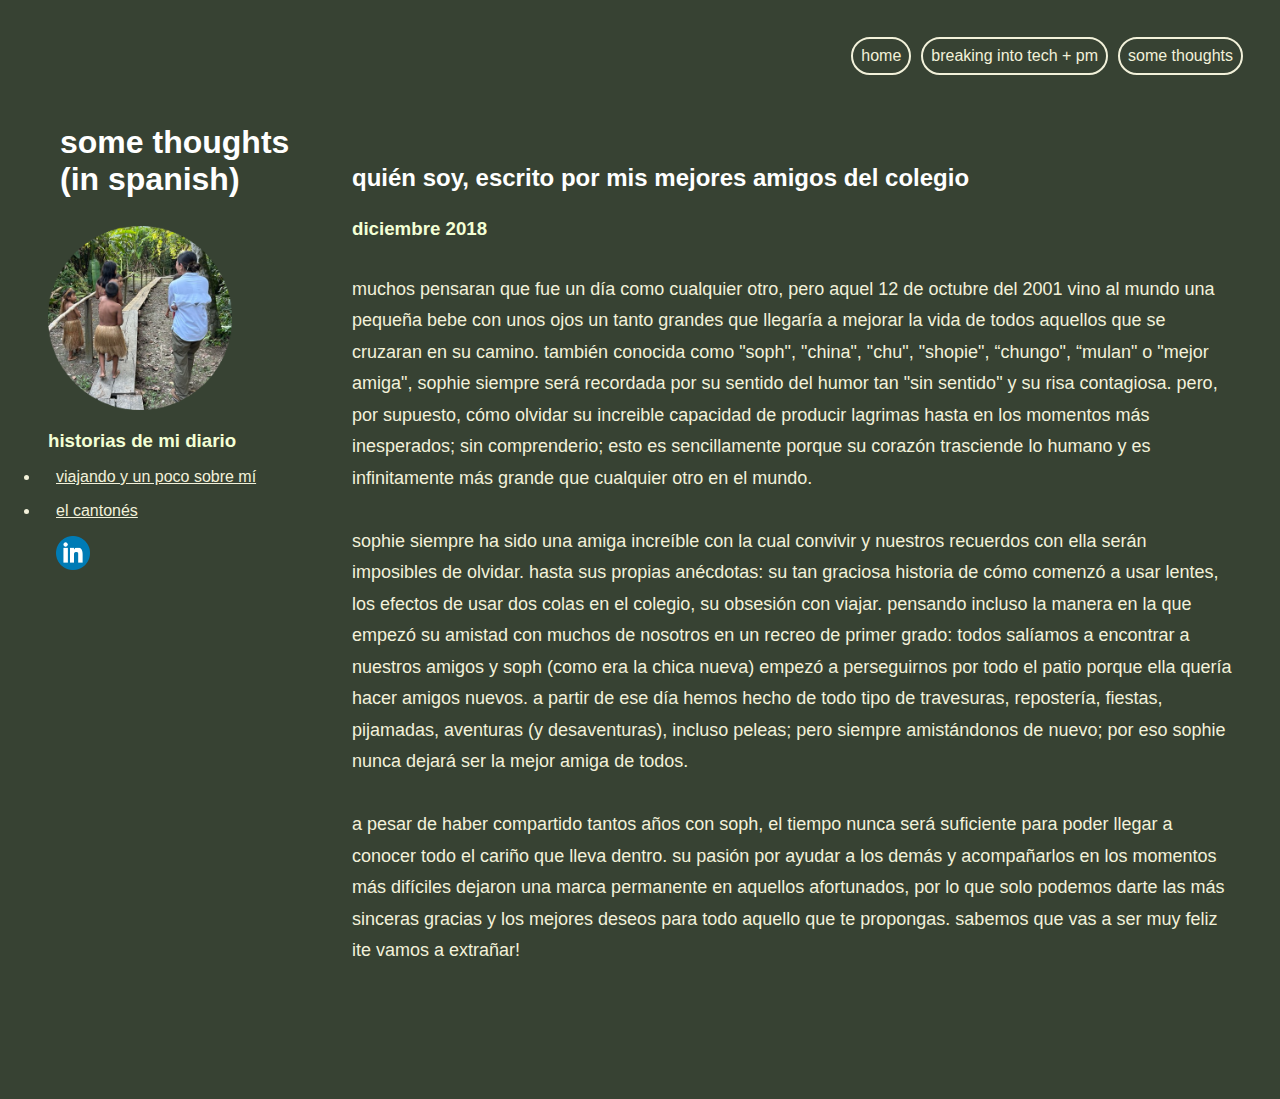
<file: amigos-del-colegio.html>
<!DOCTYPE html>
<!DOCTYPE html>
<html lang="en">
<head>
    <meta charset="UTF-8">
    <meta name="viewport" content="width=device-width, initial-scale=1.0">
    <title>quién soy, escrito por mis mejores amigos del colegio</title>
    <link href="css/index.css" type="text/css" rel="stylesheet">
</head>
<body>  
    <div class="topnav">
        <a href="thoughts.html">some thoughts</a>
        <a href="career.html">breaking into tech + pm</a>
        <a href="index.html">home</a>
    </div>
    <div class="row">
        <div class="left-column">
        <h1>some thoughts <br> (in spanish) </h1>
        <img id="pic" src="resources/images/iquitos.png">
        <h3>historias de mi diario</h3>
        <ul>
            <li><a href="./viajando.html">viajando y un poco sobre mí</a></li>
            <li><a href="./cantones.html">el cantonés</a></li>
        </ul>
        <a href="https://www.linkedin.com/in/sophiechus/"><img height="50px" src="resources/images/linkedin.jpg"></a>
        </div>
        
        <div class="right-column">
        <h2>quién soy, escrito por mis mejores amigos del colegio</h2>
        <h3>diciembre 2018</h3>
        <p>
            Muchos pensaran que fue un día como cualquier otro, pero aquel 12 de Octubre del 2001 vino al mundo una pequeña bebe con unos ojos un tanto grandes que llegaría a mejorar la vida de todos aquellos que se cruzaran en su camino. También conocida como "Soph", "China", "Chu", "Shopie", “Chungo", “Mulan" o "Mejor amiga", Sophie siempre será recordada por su sentido del humor tan "sin sentido" y su risa contagiosa. Pero, por supuesto, cómo olvidar su increible capacidad de producir lagrimas hasta en los momentos más inesperados; sin comprenderio; esto es sencillamente porque su corazón trasciende lo humano y es infinitamente más grande que cualquier otro en el mundo.
            <br>
            <br>
            Sophie siempre ha sido una amiga increíble con la cual convivir y nuestros recuerdos con ella serán imposibles de olvidar. Hasta sus propias anécdotas: su tan graciosa historia de cómo comenzó a usar lentes, los efectos de usar dos colas en el colegio, su obsesión con viajar. Pensando incluso la manera en la que empezó su amistad con muchos de nosotros en un recreo de primer grado: todos salíamos a encontrar a nuestros amigos y Soph (como era la chica nueva) empezó a perseguirnos por todo el patio porque ella quería hacer amigos nuevos. A partir de ese día hemos hecho de todo tipo de travesuras, repostería, fiestas, pijamadas, aventuras (y desaventuras), incluso peleas; pero siempre amistándonos de nuevo; por eso Sophie nunca dejará ser la mejor amiga de todos.
            <br>
            <br>
            A pesar de haber compartido tantos años con Soph, el tiempo nunca será suficiente para poder llegar a conocer todo el cariño que lleva dentro. Su pasión por ayudar a los demás y acompañarlos en los momentos más difíciles dejaron una marca permanente en aquellos afortunados, por lo que solo podemos darte las más sinceras gracias y los mejores deseos para todo aquello que te propongas. Sabemos que vas a ser muy feliz iTe vamos a extrañar!</p>
        </p>
        </body>
</html>
</file>
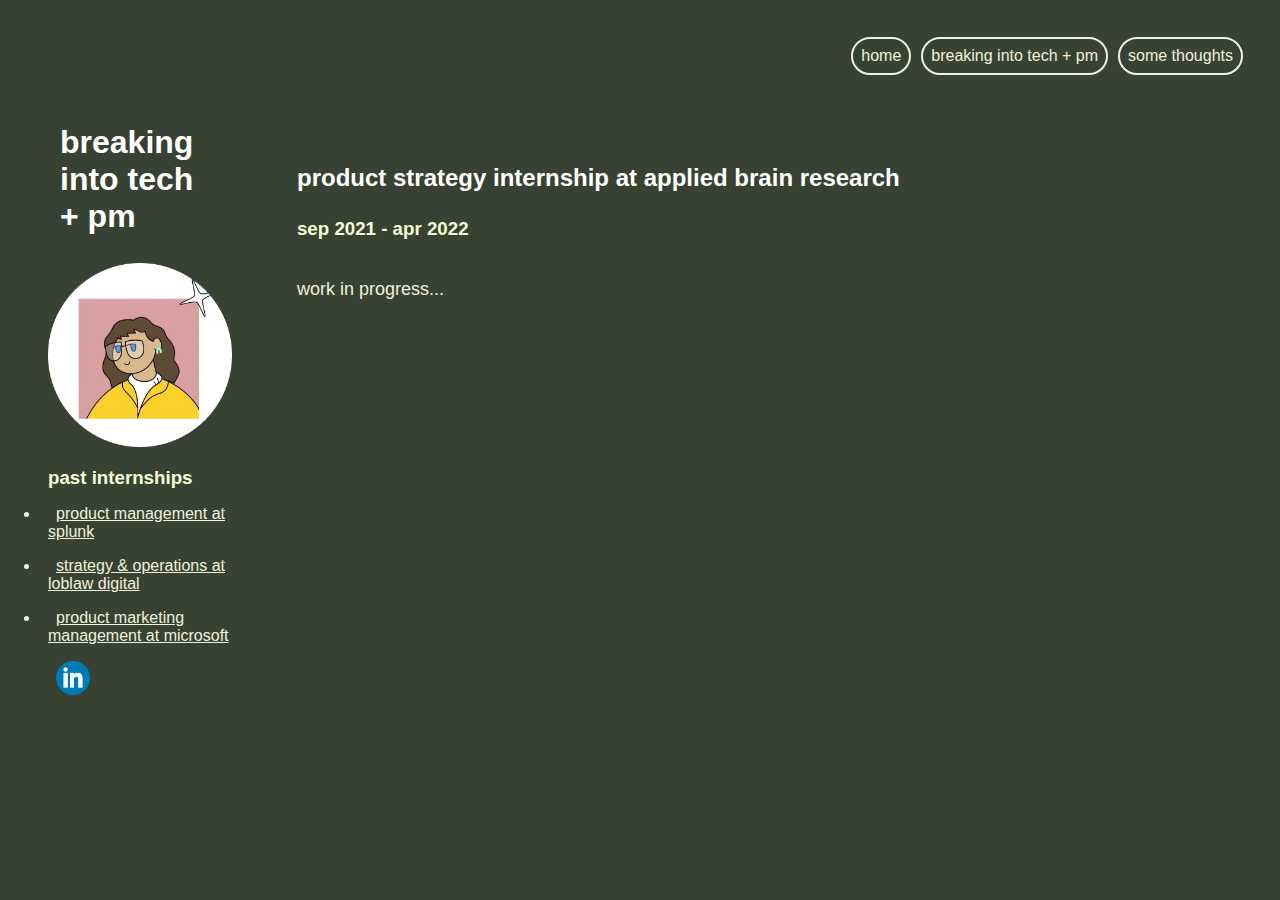
<file: applied-brain-research.html>
<!DOCTYPE html>
<!DOCTYPE html>
<html lang="en">
<head>
    <meta charset="UTF-8">
    <meta name="viewport" content="width=device-width, initial-scale=1.0">
    <title>product strategy at applied brain research</title>
    <link href="css/index.css" type="text/css" rel="stylesheet">
</head>
<body>  
    <div class="topnav">
        <a href="thoughts.html">some thoughts</a>
        <a href="career.html">breaking into tech + pm</a>
        <a href="index.html">home</a>
    </div>

    <div class="row">
        <div class="left-column">
        <h1>breaking <br> into tech <br> + pm</h1>
        <img id="pic" src="resources/images/abr.png">
        <h3>past internships</h3>
        <ul>
            <li><a href="./splunk.html">product management at splunk</a></li>
            <li><a href="./loblaw-digital.html">strategy & operations at loblaw digital</a></li>
            <li><a href="./microsoft.html">product marketing management at microsoft </a></li>
        </ul>
        <a href="https://www.linkedin.com/in/sophiechus/"><img height="50px" src="resources/images/linkedin.jpg"></a>
        </div>
        
        <div class="right-column" id="header">
        <h2>product strategy internship at applied brain research</h2>
        <h3>sep 2021 - apr 2022</h3>
        <p>
        work in progress...
        </p>
</body>
</html>
</file>
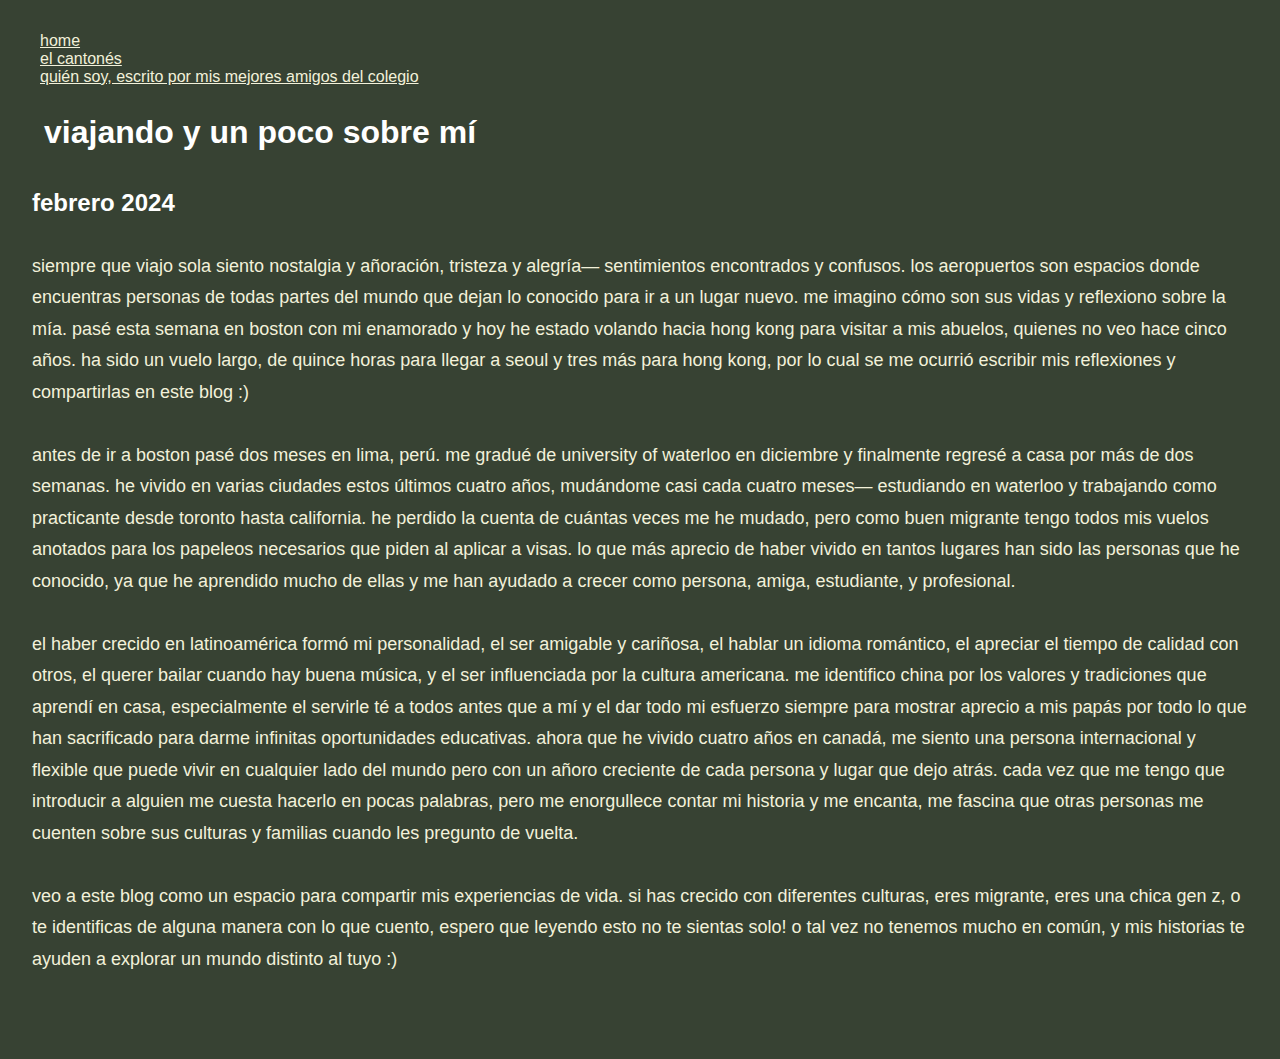
<file: blog1.html>
<!DOCTYPE html>
<!DOCTYPE html>
<html lang="en">
<head>
    <meta charset="UTF-8">
    <meta name="viewport" content="width=device-width, initial-scale=1.0">
    <title>viajando y un poco sobre mí</title>
    <link href="css/index.css" type="text/css" rel="stylesheet">
</head>
<body>
    <nav>
        <a href="./index.html">home</a>
        <br>
        <a href="./blog2.html">el cantonés</a>
        <br>
        <a href="./blog3.html">quién soy, escrito por mis mejores amigos del colegio</a>
    </nav>
    <h1>viajando y un poco sobre mí</h1>
    <h2>febrero 2024</h2>
    <p>
        Siempre que viajo sola siento nostalgia y añoración, tristeza y alegría— sentimientos encontrados y confusos. Los aeropuertos son espacios donde encuentras personas de todas partes del mundo que dejan lo conocido para ir a un lugar nuevo. Me imagino cómo son sus vidas y reflexiono sobre la mía. Pasé esta semana en Boston con mi enamorado y hoy he estado volando hacia Hong Kong para visitar a mis abuelos, quienes no veo hace cinco años. Ha sido un vuelo largo, de quince horas para llegar a Seoul y tres más para Hong Kong, por lo cual se me ocurrió escribir mis reflexiones y compartirlas en este blog :)
        <br>
        <br>
        Antes de ir a Boston pasé dos meses en Lima, Perú. Me gradué de University of Waterloo en diciembre y finalmente regresé a casa por más de dos semanas. He vivido en varias ciudades estos últimos cuatro años, mudándome casi cada cuatro meses— estudiando en Waterloo y trabajando como practicante desde Toronto hasta California. He perdido la cuenta de cuántas veces me he mudado, pero como buen migrante tengo todos mis vuelos anotados para los papeleos necesarios que piden al aplicar a visas. Lo que más aprecio de haber vivido en tantos lugares han sido las personas que he conocido, ya que he aprendido mucho de ellas y me han ayudado a crecer como persona, amiga, estudiante, y profesional. 
        <br>
        <br>
        El haber crecido en Latinoamérica formó mi personalidad, el ser amigable y cariñosa, el hablar un idioma romántico, el apreciar el tiempo de calidad con otros, el querer bailar cuando hay buena música, y el ser influenciada por la cultura americana. Me identifico china por los valores y tradiciones que aprendí en casa, especialmente el servirle té a todos antes que a mí y el dar todo mi esfuerzo siempre para mostrar aprecio a mis papás por todo lo que han sacrificado para darme infinitas oportunidades educativas. Ahora que he vivido cuatro años en Canadá, me siento una persona internacional y flexible que puede vivir en cualquier lado del mundo pero con un añoro creciente de cada persona y lugar que dejo atrás. Cada vez que me tengo que introducir a alguien me cuesta hacerlo en pocas palabras, pero me enorgullece contar mi historia y me encanta, me fascina que otras personas me cuenten sobre sus culturas y familias cuando les pregunto de vuelta.
        <br>
        <br>
        Veo a este blog como un espacio para compartir mis experiencias de vida. Si has crecido con diferentes culturas, eres migrante, eres una chica gen Z, o te identificas de alguna manera con lo que cuento, espero que leyendo esto no te sientas solo! O tal vez no tenemos mucho en común, y mis historias te ayuden a explorar un mundo distinto al tuyo :)</p>
    </p>
</body>
</html>
</file>
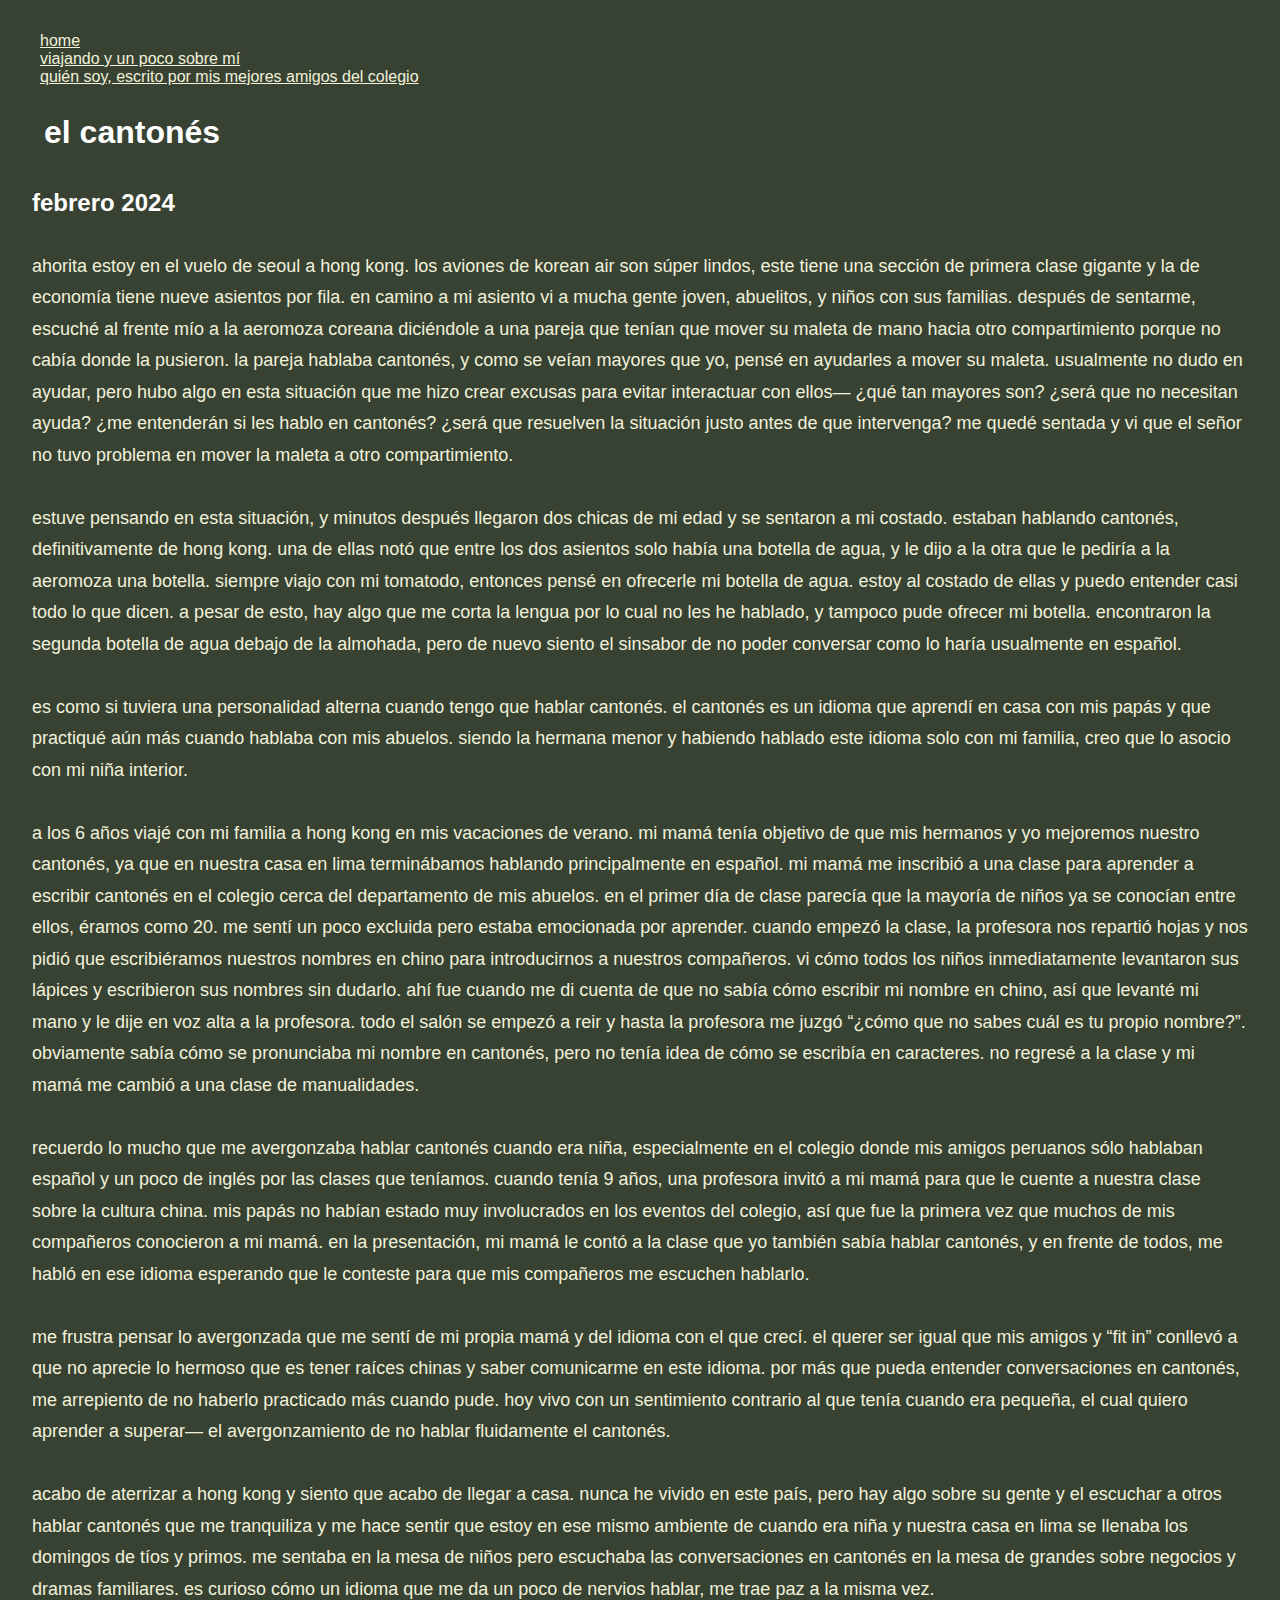
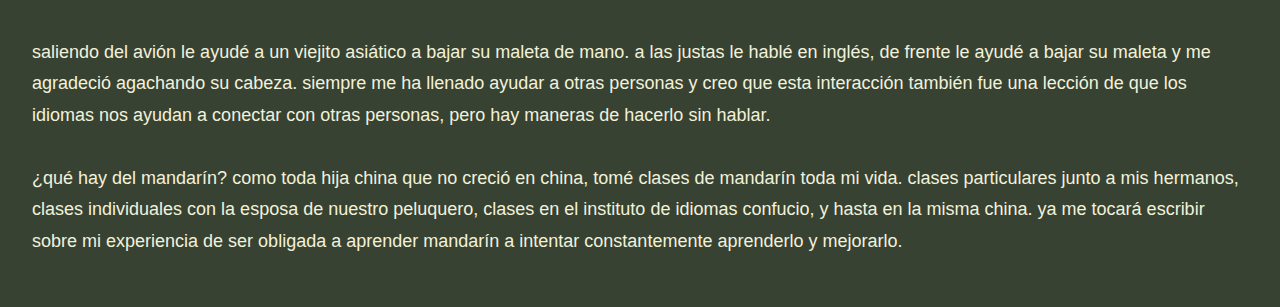
<file: blog2.html>
<!DOCTYPE html>
<!DOCTYPE html>
<html lang="en">
<head>
    <meta charset="UTF-8">
    <meta name="viewport" content="width=device-width, initial-scale=1.0">
    <title>el cantonés</title>
    <link href="css/index.css" type="text/css" rel="stylesheet">
</head>
<body>
    <nav>
        <a href="./index.html">home</a>
        <br>
        <a href="./blog1.html">viajando y un poco sobre mí</a>
        <br>
        <a href="./blog3.html">quién soy, escrito por mis mejores amigos del colegio</a>
    </nav>
    <h1>el cantonés</h1>
    <h2>febrero 2024</h2>
    <p>
        Ahorita estoy en el vuelo de Seoul a Hong Kong. Los aviones de Korean Air son súper lindos, este tiene una sección de primera clase gigante y la de economía tiene nueve asientos por fila. En camino a mi asiento vi a mucha gente joven, abuelitos, y niños con sus familias. Después de sentarme, escuché al frente mío a la aeromoza coreana diciéndole a una pareja que tenían que mover su maleta de mano hacia otro compartimiento porque no cabía donde la pusieron. La pareja hablaba cantonés, y como se veían mayores que yo, pensé en ayudarles a mover su maleta. Usualmente no dudo en ayudar, pero hubo algo en esta situación que me hizo crear excusas para evitar interactuar con ellos— ¿Qué tan mayores son? ¿Será que no necesitan ayuda? ¿Me entenderán si les hablo en cantonés? ¿Será que resuelven la situación justo antes de que intervenga? Me quedé sentada y vi que el señor no tuvo problema en mover la maleta a otro compartimiento.
        <br>
        <br>
        Estuve pensando en esta situación, y minutos después llegaron dos chicas de mi edad y se sentaron a mi costado. Estaban hablando cantonés, definitivamente de Hong Kong. Una de ellas notó que entre los dos asientos solo había una botella de agua, y le dijo a la otra que le pediría a la aeromoza una botella. Siempre viajo con mi tomatodo, entonces pensé en ofrecerle mi botella de agua. Estoy al costado de ellas y puedo entender casi todo lo que dicen. A pesar de esto, hay algo que me corta la lengua por lo cual no les he hablado, y tampoco pude ofrecer mi botella. Encontraron la segunda botella de agua debajo de la almohada, pero de nuevo siento el sinsabor de no poder conversar como lo haría usualmente en español. 
        <br>
        <br>
        Es como si tuviera una personalidad alterna cuando tengo que hablar cantonés. El cantonés es un idioma que aprendí en casa con mis papás y que practiqué aún más cuando hablaba con mis abuelos. Siendo la hermana menor y habiendo hablado este idioma solo con mi familia, creo que lo asocio con mi niña interior. 
        <br>
        <br>
        A los 6 años viajé con mi familia a Hong Kong en mis vacaciones de verano. Mi mamá tenía objetivo de que mis hermanos y yo mejoremos nuestro cantonés, ya que en nuestra casa en Lima terminábamos hablando principalmente en español. Mi mamá me inscribió a una clase para aprender a escribir cantonés en el colegio cerca del departamento de mis abuelos. En el primer día de clase parecía que la mayoría de niños ya se conocían entre ellos, éramos como 20. Me sentí un poco excluida pero estaba emocionada por aprender. Cuando empezó la clase, la profesora nos repartió hojas y nos pidió que escribiéramos nuestros nombres en chino para introducirnos a nuestros compañeros. Vi cómo todos los niños inmediatamente levantaron sus lápices y escribieron sus nombres sin dudarlo. Ahí fue cuando me di cuenta de que no sabía cómo escribir mi nombre en chino, así que levanté mi mano y le dije en voz alta a la profesora. Todo el salón se empezó a reir y hasta la profesora me juzgó “¿Cómo que no sabes cuál es tu propio nombre?”. Obviamente sabía cómo se pronunciaba mi nombre en cantonés, pero no tenía idea de cómo se escribía en caracteres. No regresé a la clase y mi mamá me cambió a una clase de manualidades.
        <br>
        <br>
        Recuerdo lo mucho que me avergonzaba hablar cantonés cuando era niña, especialmente en el colegio donde mis amigos peruanos sólo hablaban español y un poco de inglés por las clases que teníamos. Cuando tenía 9 años, una profesora invitó a mi mamá para que le cuente a nuestra clase sobre la cultura china. Mis papás no habían estado muy involucrados en los eventos del colegio, así que fue la primera vez que muchos de mis compañeros conocieron a mi mamá. En la presentación, mi mamá le contó a la clase que yo también sabía hablar cantonés, y en frente de todos, me habló en ese idioma esperando que le conteste para que mis compañeros me escuchen hablarlo. 
        <br>
        <br>
        Me frustra pensar lo avergonzada que me sentí de mi propia mamá y del idioma con el que crecí. El querer ser igual que mis amigos y “fit in” conllevó a que no aprecie lo hermoso que es tener raíces chinas y saber comunicarme en este idioma. Por más que pueda entender conversaciones en cantonés, me arrepiento de no haberlo practicado más cuando pude. Hoy vivo con un sentimiento contrario al que tenía cuando era pequeña, el cual quiero aprender a superar— el avergonzamiento de no hablar fluidamente el cantonés.
        <br>
        <br>
        Acabo de aterrizar a Hong Kong y siento que acabo de llegar a casa. Nunca he vivido en este país, pero hay algo sobre su gente y el escuchar a otros hablar cantonés que me tranquiliza y me hace sentir que estoy en ese mismo ambiente de cuando era niña y nuestra casa en Lima se llenaba los domingos de tíos y primos. Me sentaba en la mesa de niños pero escuchaba las conversaciones en cantonés en la mesa de grandes sobre negocios y dramas familiares. Es curioso cómo un idioma que me da un poco de nervios hablar, me trae paz a la misma vez.
        <br>
        <br>
        Saliendo del avión le ayudé a un viejito asiático a bajar su maleta de mano. A las justas le hablé en inglés, de frente le ayudé a bajar su maleta y me agradeció agachando su cabeza. Siempre me ha llenado ayudar a otras personas y creo que esta interacción también fue una lección de que los idiomas nos ayudan a conectar con otras personas, pero hay maneras de hacerlo sin hablar.
        <br>
        <br>
        ¿Qué hay del mandarín? Como toda hija china que no creció en china, tomé clases de mandarín toda mi vida. Clases particulares junto a mis hermanos, clases individuales con la esposa de nuestro peluquero, clases en el instituto de idiomas Confucio, y hasta en la misma china. Ya me tocará escribir sobre mi experiencia de ser obligada a aprender mandarín a intentar constantemente aprenderlo y mejorarlo. 
    </p>
</body>
</html>
</file>
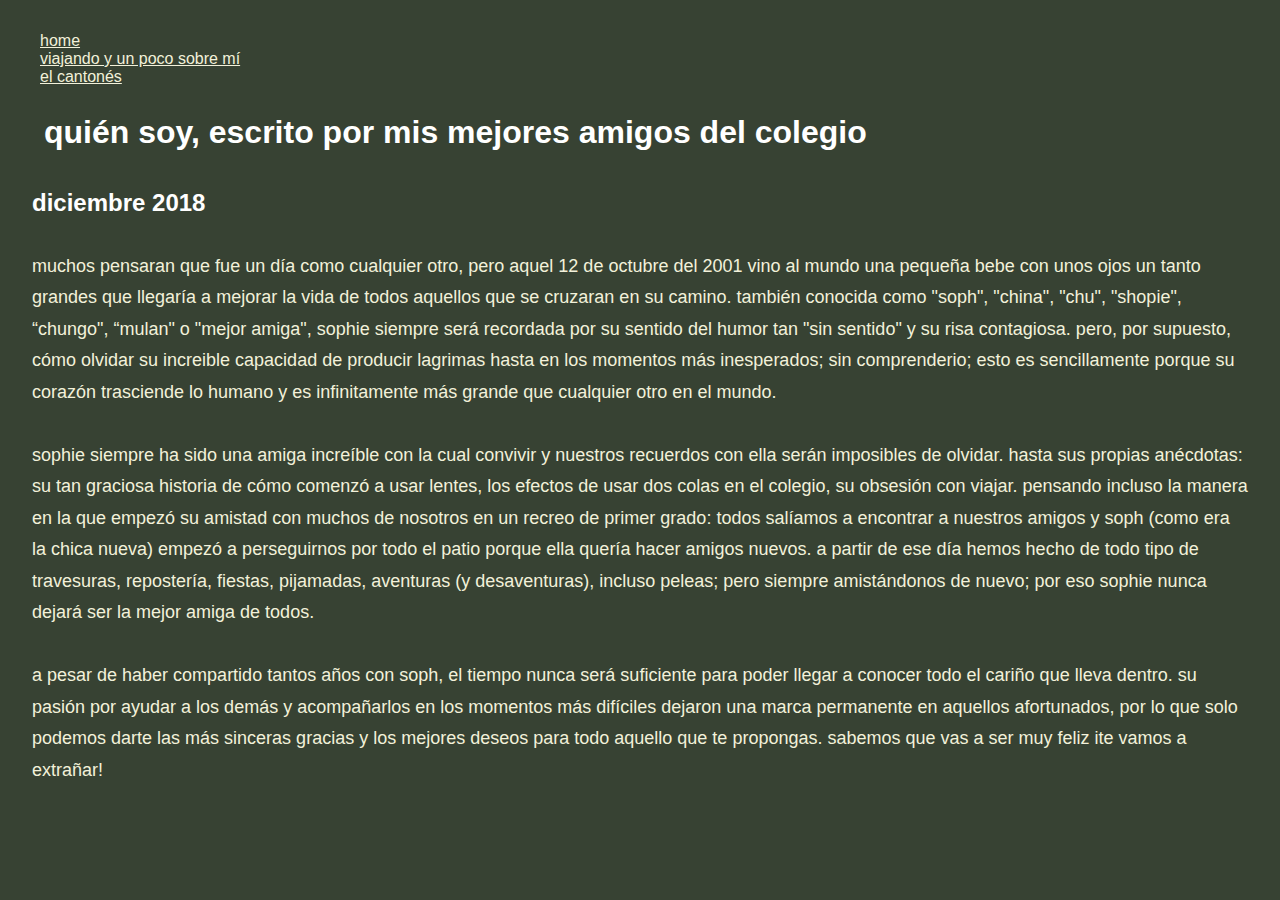
<file: blog3.html>
<!DOCTYPE html>
<!DOCTYPE html>
<html lang="en">
<head>
    <meta charset="UTF-8">
    <meta name="viewport" content="width=device-width, initial-scale=1.0">
    <title>quién soy, escrito por mis mejores amigos del colegio</title>
    <link href="css/index.css" type="text/css" rel="stylesheet">
</head>
<body>
    <nav>
        <a href="./index.html">home</a>
        <br>
        <a href="./blog1.html">viajando y un poco sobre mí</a>
        <br>
        <a href="./blog2.html">el cantonés</a>
    </nav>
    <h1>quién soy, escrito por mis mejores amigos del colegio</h1>
    <h2>diciembre 2018</h2>
    <p>
        Muchos pensaran que fue un día como cualquier otro, pero aquel 12 de Octubre del 2001 vino al mundo una pequeña bebe con unos ojos un tanto grandes que llegaría a mejorar la vida de todos aquellos que se cruzaran en su camino. También conocida como "Soph", "China", "Chu", "Shopie", “Chungo", “Mulan" o "Mejor amiga", Sophie siempre será recordada por su sentido del humor tan "sin sentido" y su risa contagiosa. Pero, por supuesto, cómo olvidar su increible capacidad de producir lagrimas hasta en los momentos más inesperados; sin comprenderio; esto es sencillamente porque su corazón trasciende lo humano y es infinitamente más grande que cualquier otro en el mundo.
        <br>
        <br>
        Sophie siempre ha sido una amiga increíble con la cual convivir y nuestros recuerdos con ella serán imposibles de olvidar. Hasta sus propias anécdotas: su tan graciosa historia de cómo comenzó a usar lentes, los efectos de usar dos colas en el colegio, su obsesión con viajar. Pensando incluso la manera en la que empezó su amistad con muchos de nosotros en un recreo de primer grado: todos salíamos a encontrar a nuestros amigos y Soph (como era la chica nueva) empezó a perseguirnos por todo el patio porque ella quería hacer amigos nuevos. A partir de ese día hemos hecho de todo tipo de travesuras, repostería, fiestas, pijamadas, aventuras (y desaventuras), incluso peleas; pero siempre amistándonos de nuevo; por eso Sophie nunca dejará ser la mejor amiga de todos.
        <br>
        <br>
        A pesar de haber compartido tantos años con Soph, el tiempo nunca será suficiente para poder llegar a conocer todo el cariño que lleva dentro. Su pasión por ayudar a los demás y acompañarlos en los momentos más difíciles dejaron una marca permanente en aquellos afortunados, por lo que solo podemos darte las más sinceras gracias y los mejores deseos para todo aquello que te propongas. Sabemos que vas a ser muy feliz iTe vamos a extrañar!</p>
    </p>
    </body>
</html>
</file>
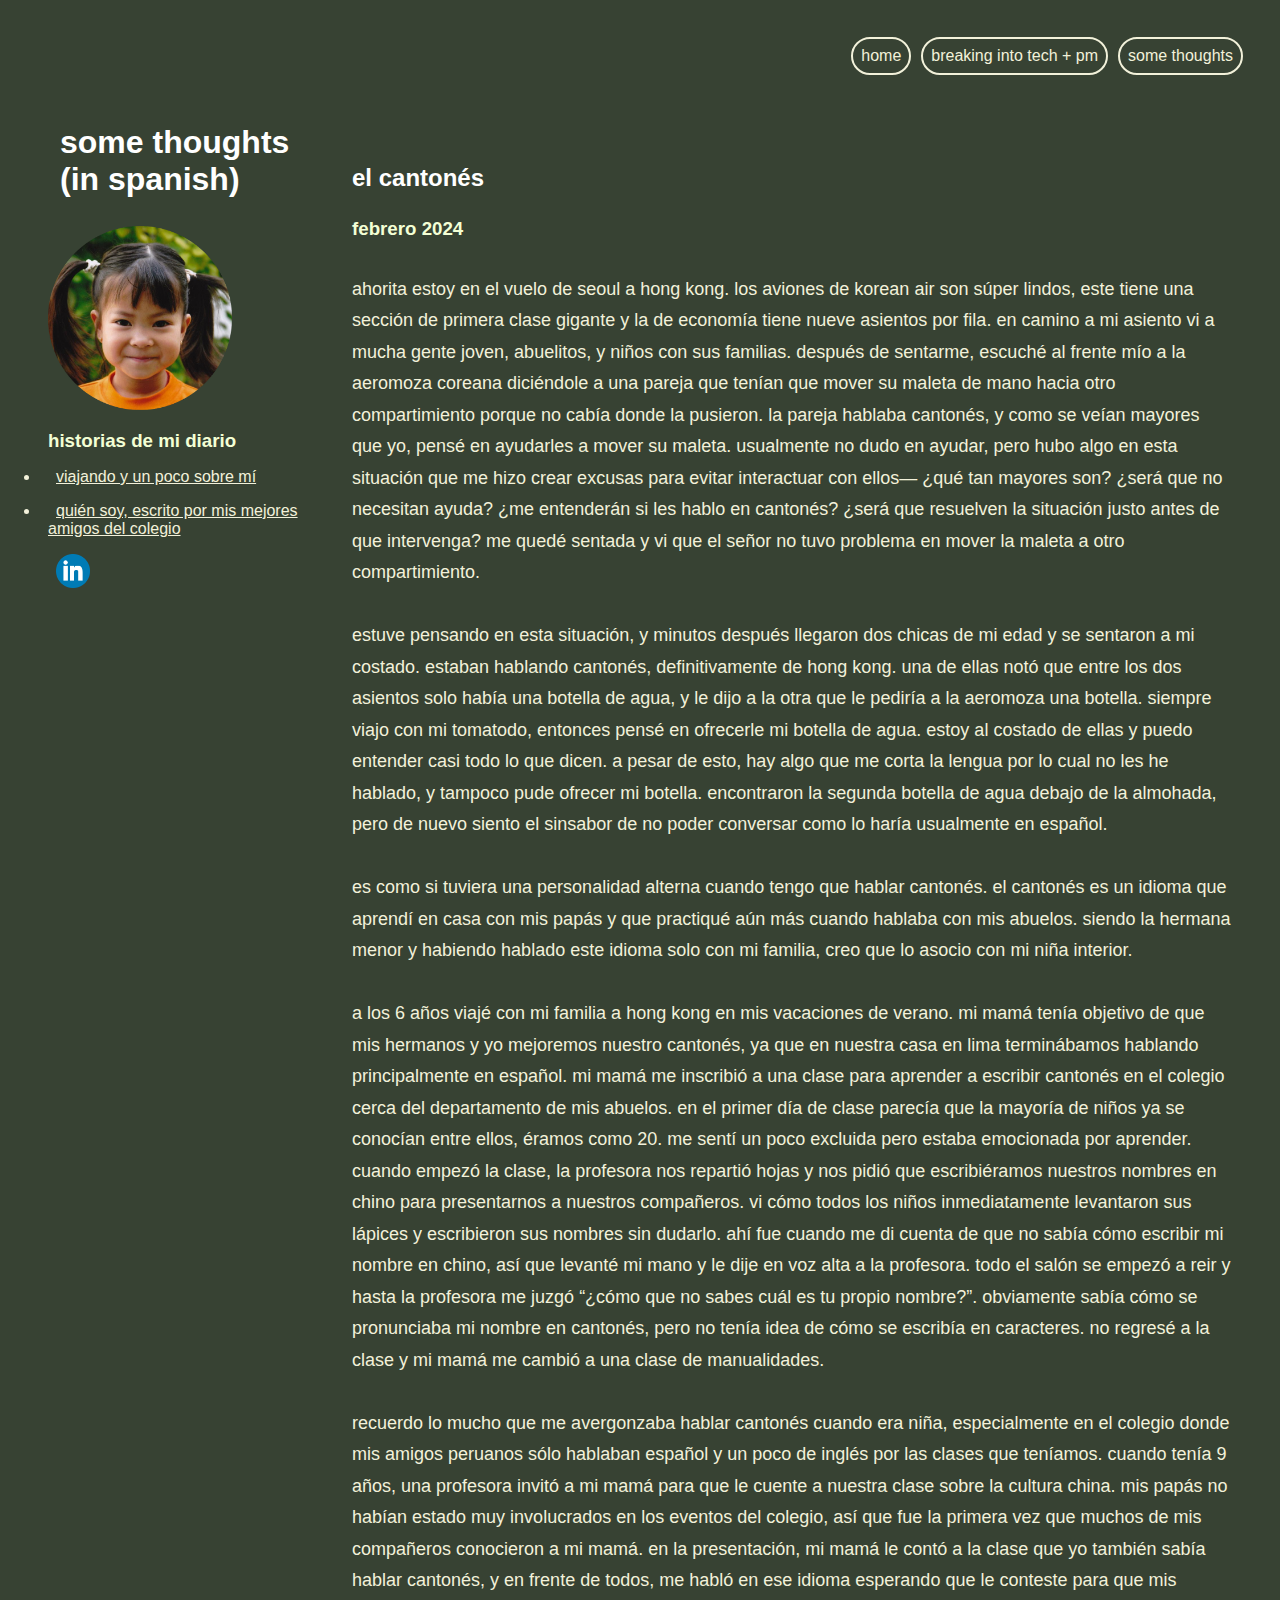
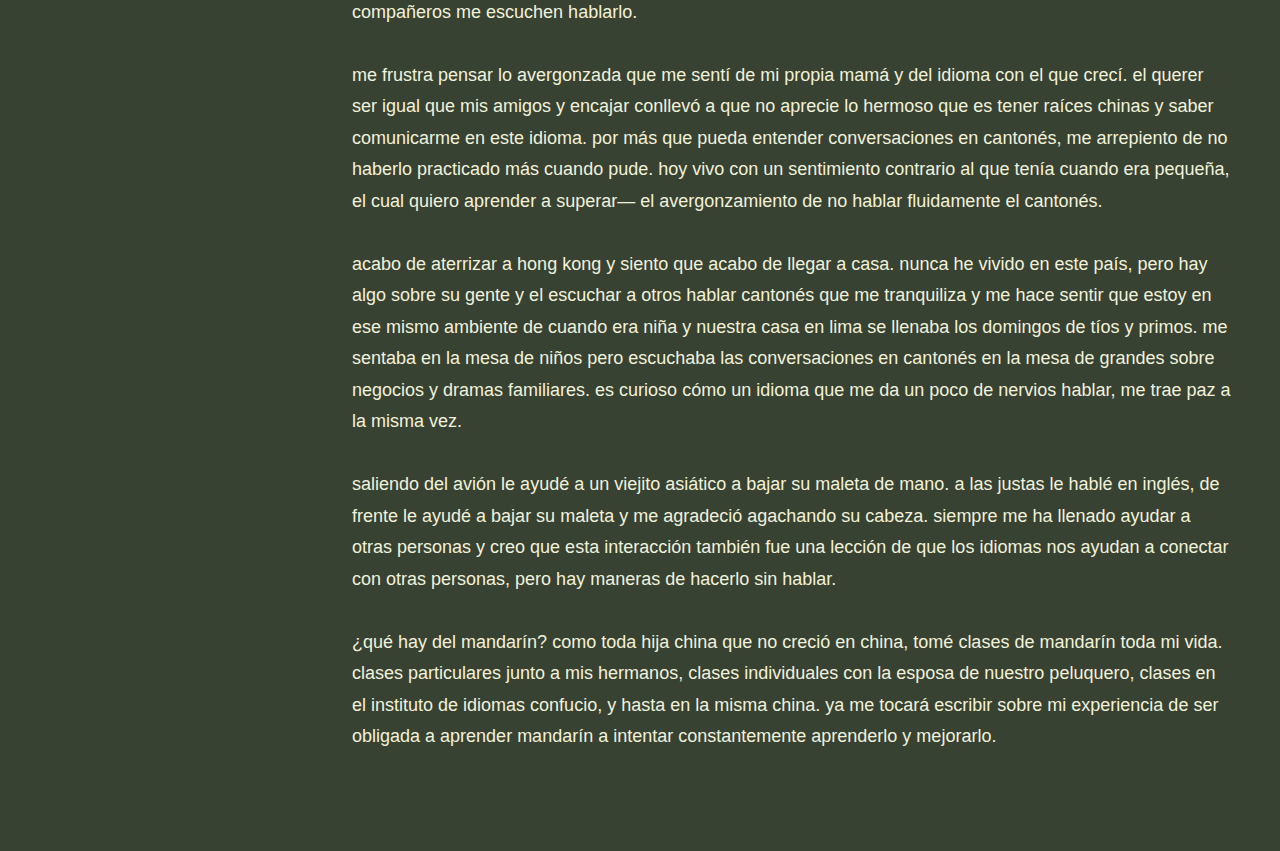
<file: cantones.html>
<!DOCTYPE html>
<!DOCTYPE html>
<html lang="en">
<head>
    <meta charset="UTF-8">
    <meta name="viewport" content="width=device-width, initial-scale=1.0">
    <title>el cantonés</title>
    <link href="css/index.css" type="text/css" rel="stylesheet">
</head>
<body>  
    <div class="topnav">
        <a href="thoughts.html">some thoughts</a>
        <a href="career.html">breaking into tech + pm</a>
        <a href="index.html">home</a>
    </div>
    <div class="row">
        <div class="left-column">
        <h1>some thoughts <br> (in spanish) </h1>
        <img id="pic" src="resources/images/baby.png">
        <h3>historias de mi diario</h3>
        <ul>
            <li><a href="./viajando.html">viajando y un poco sobre mí</a></li>
            <li><a href="./amigos-del-colegio.html">quién soy, escrito por mis mejores amigos del colegio</a></li>
        </ul>
        <a href="https://www.linkedin.com/in/sophiechus/"><img height="50px" src="resources/images/linkedin.jpg"></a>
        </div>
        
        <div class="right-column">
        <h2>el cantonés</h2>
        <h3>febrero 2024</h3>
        <p>
            Ahorita estoy en el vuelo de Seoul a Hong Kong. Los aviones de Korean Air son súper lindos, este tiene una sección de primera clase gigante y la de economía tiene nueve asientos por fila. En camino a mi asiento vi a mucha gente joven, abuelitos, y niños con sus familias. Después de sentarme, escuché al frente mío a la aeromoza coreana diciéndole a una pareja que tenían que mover su maleta de mano hacia otro compartimiento porque no cabía donde la pusieron. La pareja hablaba cantonés, y como se veían mayores que yo, pensé en ayudarles a mover su maleta. Usualmente no dudo en ayudar, pero hubo algo en esta situación que me hizo crear excusas para evitar interactuar con ellos— ¿Qué tan mayores son? ¿Será que no necesitan ayuda? ¿Me entenderán si les hablo en cantonés? ¿Será que resuelven la situación justo antes de que intervenga? Me quedé sentada y vi que el señor no tuvo problema en mover la maleta a otro compartimiento.
            <br>
            <br>
            Estuve pensando en esta situación, y minutos después llegaron dos chicas de mi edad y se sentaron a mi costado. Estaban hablando cantonés, definitivamente de Hong Kong. Una de ellas notó que entre los dos asientos solo había una botella de agua, y le dijo a la otra que le pediría a la aeromoza una botella. Siempre viajo con mi tomatodo, entonces pensé en ofrecerle mi botella de agua. Estoy al costado de ellas y puedo entender casi todo lo que dicen. A pesar de esto, hay algo que me corta la lengua por lo cual no les he hablado, y tampoco pude ofrecer mi botella. Encontraron la segunda botella de agua debajo de la almohada, pero de nuevo siento el sinsabor de no poder conversar como lo haría usualmente en español. 
            <br>
            <br>
            Es como si tuviera una personalidad alterna cuando tengo que hablar cantonés. El cantonés es un idioma que aprendí en casa con mis papás y que practiqué aún más cuando hablaba con mis abuelos. Siendo la hermana menor y habiendo hablado este idioma solo con mi familia, creo que lo asocio con mi niña interior. 
            <br>
            <br>
            A los 6 años viajé con mi familia a Hong Kong en mis vacaciones de verano. Mi mamá tenía objetivo de que mis hermanos y yo mejoremos nuestro cantonés, ya que en nuestra casa en Lima terminábamos hablando principalmente en español. Mi mamá me inscribió a una clase para aprender a escribir cantonés en el colegio cerca del departamento de mis abuelos. En el primer día de clase parecía que la mayoría de niños ya se conocían entre ellos, éramos como 20. Me sentí un poco excluida pero estaba emocionada por aprender. Cuando empezó la clase, la profesora nos repartió hojas y nos pidió que escribiéramos nuestros nombres en chino para presentarnos a nuestros compañeros. Vi cómo todos los niños inmediatamente levantaron sus lápices y escribieron sus nombres sin dudarlo. Ahí fue cuando me di cuenta de que no sabía cómo escribir mi nombre en chino, así que levanté mi mano y le dije en voz alta a la profesora. Todo el salón se empezó a reir y hasta la profesora me juzgó “¿Cómo que no sabes cuál es tu propio nombre?”. Obviamente sabía cómo se pronunciaba mi nombre en cantonés, pero no tenía idea de cómo se escribía en caracteres. No regresé a la clase y mi mamá me cambió a una clase de manualidades.
            <br>
            <br>
            Recuerdo lo mucho que me avergonzaba hablar cantonés cuando era niña, especialmente en el colegio donde mis amigos peruanos sólo hablaban español y un poco de inglés por las clases que teníamos. Cuando tenía 9 años, una profesora invitó a mi mamá para que le cuente a nuestra clase sobre la cultura china. Mis papás no habían estado muy involucrados en los eventos del colegio, así que fue la primera vez que muchos de mis compañeros conocieron a mi mamá. En la presentación, mi mamá le contó a la clase que yo también sabía hablar cantonés, y en frente de todos, me habló en ese idioma esperando que le conteste para que mis compañeros me escuchen hablarlo. 
            <br>
            <br>
            Me frustra pensar lo avergonzada que me sentí de mi propia mamá y del idioma con el que crecí. El querer ser igual que mis amigos y encajar conllevó a que no aprecie lo hermoso que es tener raíces chinas y saber comunicarme en este idioma. Por más que pueda entender conversaciones en cantonés, me arrepiento de no haberlo practicado más cuando pude. Hoy vivo con un sentimiento contrario al que tenía cuando era pequeña, el cual quiero aprender a superar— el avergonzamiento de no hablar fluidamente el cantonés.
            <br>
            <br>
            Acabo de aterrizar a Hong Kong y siento que acabo de llegar a casa. Nunca he vivido en este país, pero hay algo sobre su gente y el escuchar a otros hablar cantonés que me tranquiliza y me hace sentir que estoy en ese mismo ambiente de cuando era niña y nuestra casa en Lima se llenaba los domingos de tíos y primos. Me sentaba en la mesa de niños pero escuchaba las conversaciones en cantonés en la mesa de grandes sobre negocios y dramas familiares. Es curioso cómo un idioma que me da un poco de nervios hablar, me trae paz a la misma vez.
            <br>
            <br>
            Saliendo del avión le ayudé a un viejito asiático a bajar su maleta de mano. A las justas le hablé en inglés, de frente le ayudé a bajar su maleta y me agradeció agachando su cabeza. Siempre me ha llenado ayudar a otras personas y creo que esta interacción también fue una lección de que los idiomas nos ayudan a conectar con otras personas, pero hay maneras de hacerlo sin hablar.
            <br>
            <br>
            ¿Qué hay del mandarín? Como toda hija china que no creció en china, tomé clases de mandarín toda mi vida. Clases particulares junto a mis hermanos, clases individuales con la esposa de nuestro peluquero, clases en el instituto de idiomas Confucio, y hasta en la misma china. Ya me tocará escribir sobre mi experiencia de ser obligada a aprender mandarín a intentar constantemente aprenderlo y mejorarlo. 
        </p>
</body>
</html>
</file>
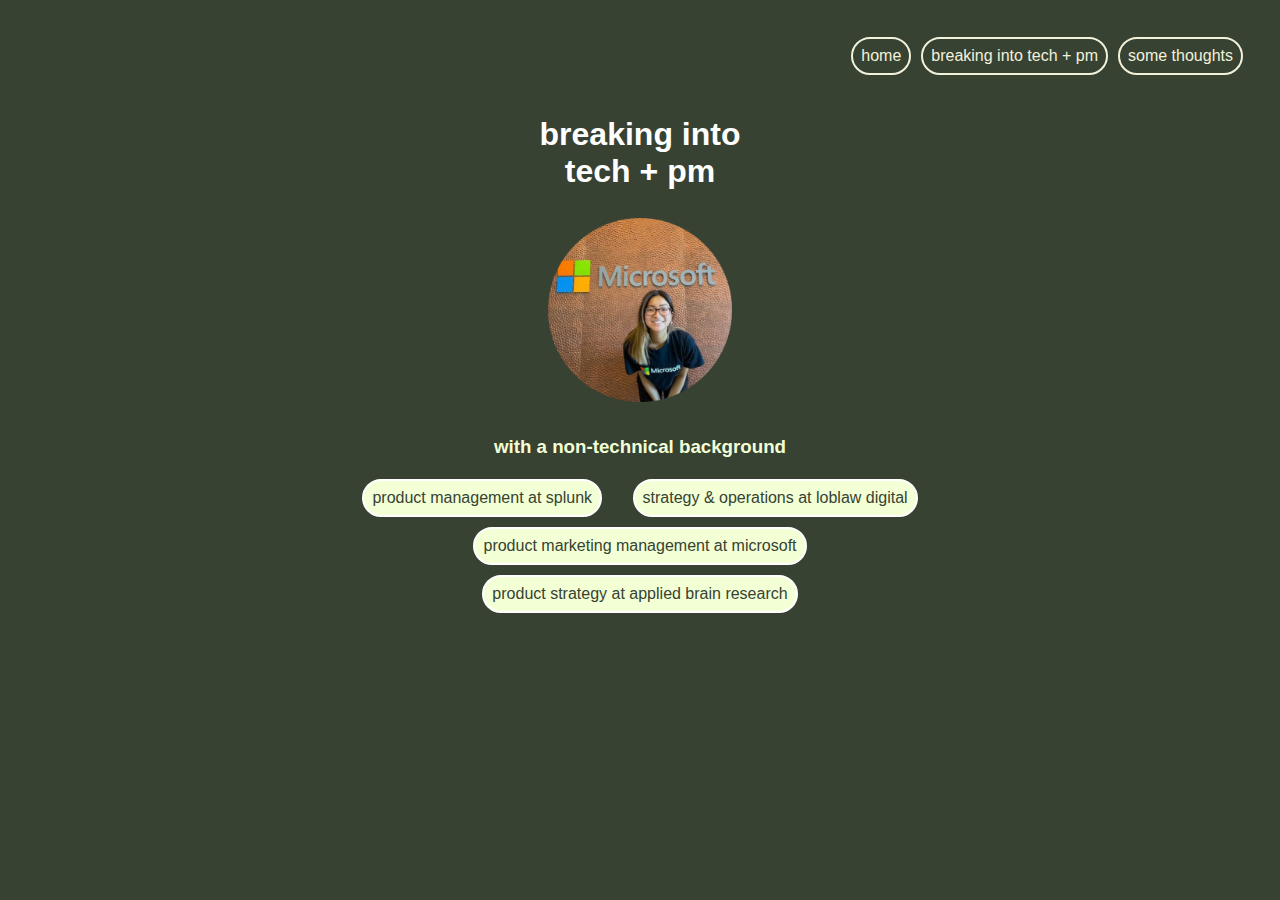
<file: career.html>
<!DOCTYPE html>
<!DOCTYPE html>
<html lang="en">
<head>
    <meta charset="UTF-8">
    <meta name="viewport" content="width=device-width, initial-scale=1.0">
    <title>breaking into tech and product management</title>
    <link href="css/index.css" type="text/css" rel="stylesheet">
</head>
<body>  
    <div class="topnav">
        <a href="thoughts.html">some thoughts</a>
        <a href="career.html">breaking into tech + pm</a>
        <a href="index.html">home</a>
    </div>

    <div class="middle"> 
        <h1>breaking into <br> tech + pm</h1>
        <img id="pic" src="resources/images/microsoft.png">
        <br>
        <h3>with a non-technical background</h3>
        <div class="buttongroupmiddle">
            <a href="./splunk.html"><button class="hoverbutton">product management at splunk</button></a>
            <a href="./loblaw-digital.html"><button class="hoverbutton">strategy & operations at loblaw digital</button></a>
            <a href="./microsoft.html"><button class="hoverbutton">product marketing management at microsoft</button></a>
            <a href="./applied-brain-research.html"><button class="hoverbutton">product strategy at applied brain research</button></a>
        </div>
    </div>
</body>
</html>
</file>
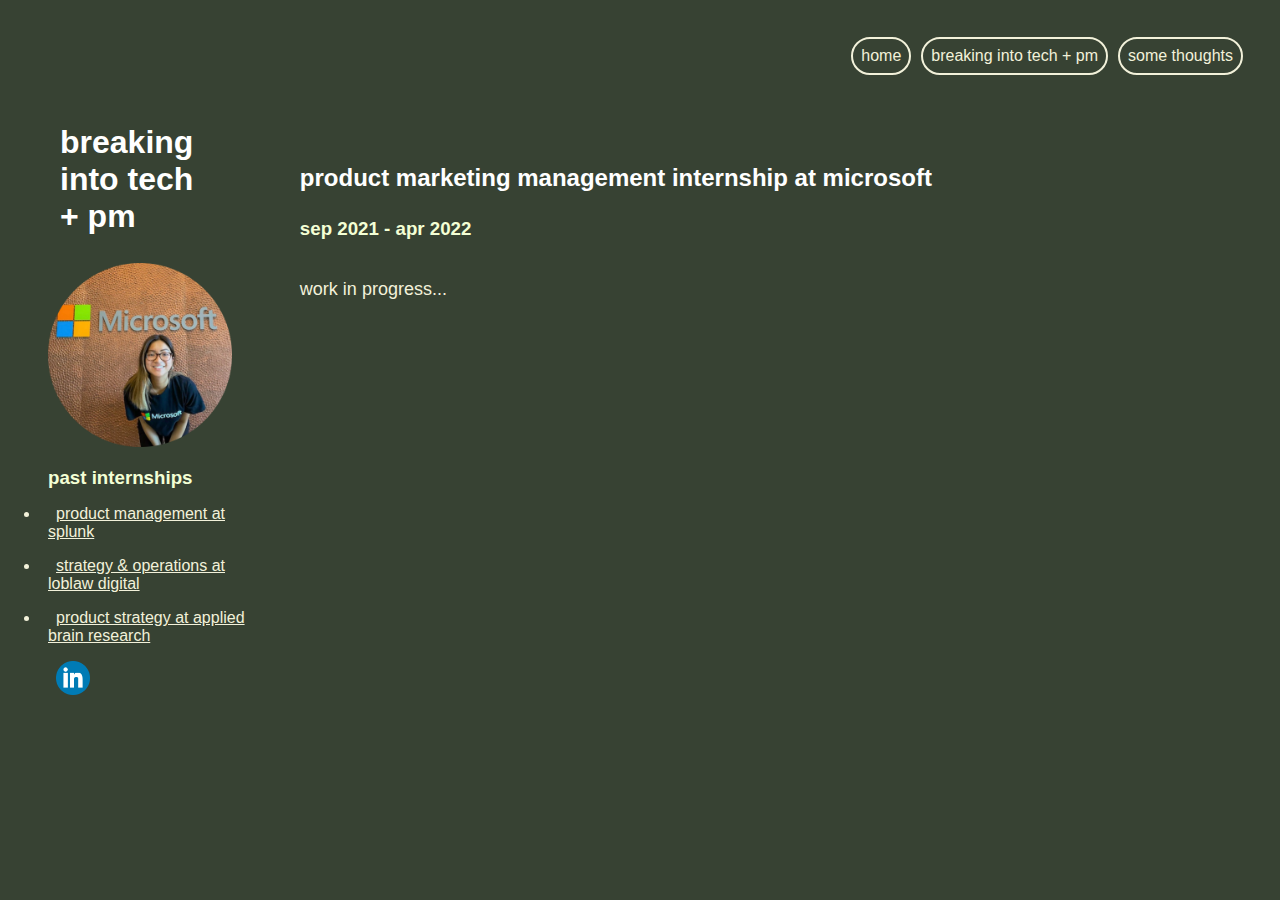
<file: microsoft.html>
<!DOCTYPE html>
<!DOCTYPE html>
<html lang="en">
<head>
    <meta charset="UTF-8">
    <meta name="viewport" content="width=device-width, initial-scale=1.0">
    <title>product marketing management at microsoft</title>
    <link href="css/index.css" type="text/css" rel="stylesheet">
</head>
<body>  
    <div class="topnav">
        <a href="thoughts.html">some thoughts</a>
        <a href="career.html">breaking into tech + pm</a>
        <a href="index.html">home</a>
    </div>

    <div class="row">
        <div class="left-column">
        <h1>breaking <br> into tech <br> + pm</h1>
        <img id="pic" src="resources/images/msft.png">
        <h3>past internships</h3>
        <ul>
            <li><a href="./splunk.html">product management at splunk</a></li>
            <li><a href="./loblaw-digital.html">strategy & operations at loblaw digital</a></li>
            <li><a href="./applied-brain-research.html">product strategy at applied brain research</a></li>
        </ul>
        <a href="https://www.linkedin.com/in/sophiechus/"><img height="50px" src="resources/images/linkedin.jpg"></a>
        </div>
        
        <div class="right-column" id="header">
        <h2>product marketing management internship at microsoft</h2>
        <h3>sep 2021 - apr 2022</h3>
        <p>
        work in progress...
        </p>
</body>
</html>
</file>
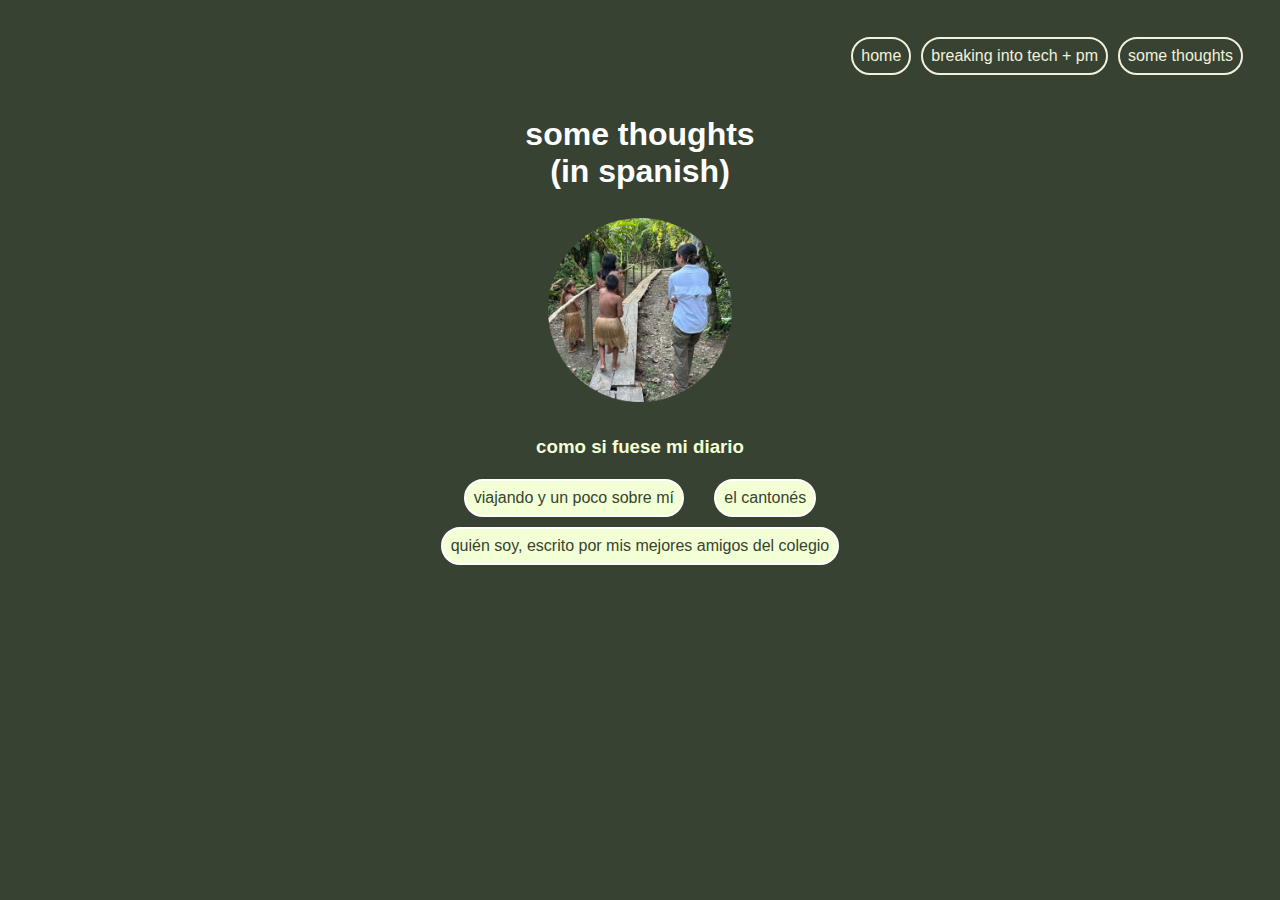
<file: thoughts.html>
<!DOCTYPE html>
<!DOCTYPE html>
<html lang="en">
<head>
    <meta charset="UTF-8">
    <meta name="viewport" content="width=device-width, initial-scale=1.0">
    <title>some thoughts</title>
    <link href="css/index.css" type="text/css" rel="stylesheet">
</head>
<body>  
    <div class="topnav">
        <a href="thoughts.html">some thoughts</a>
        <a href="career.html">breaking into tech + pm</a>
        <a href="index.html">home</a>
    </div>

    <div class="middle"> 
        <h1>some thoughts <br> (in spanish) </h1>
        <img id="pic" src="resources/images/iquitos.png">
        <br>
        <h3>como si fuese mi diario</h3>
        <div class="buttongroupmiddle">
        <a href="./viajando.html"><button class="hoverbutton">viajando y un poco sobre mí</button></a>
        <a href="./cantones.html"><button class="hoverbutton">el cantonés</button></a>
        <a href="./amigos-del-colegio.html"><button class="hoverbutton">quién soy, escrito por mis mejores amigos del colegio</button></a>
        </div>
    </div>
</body>
</html>
</file>
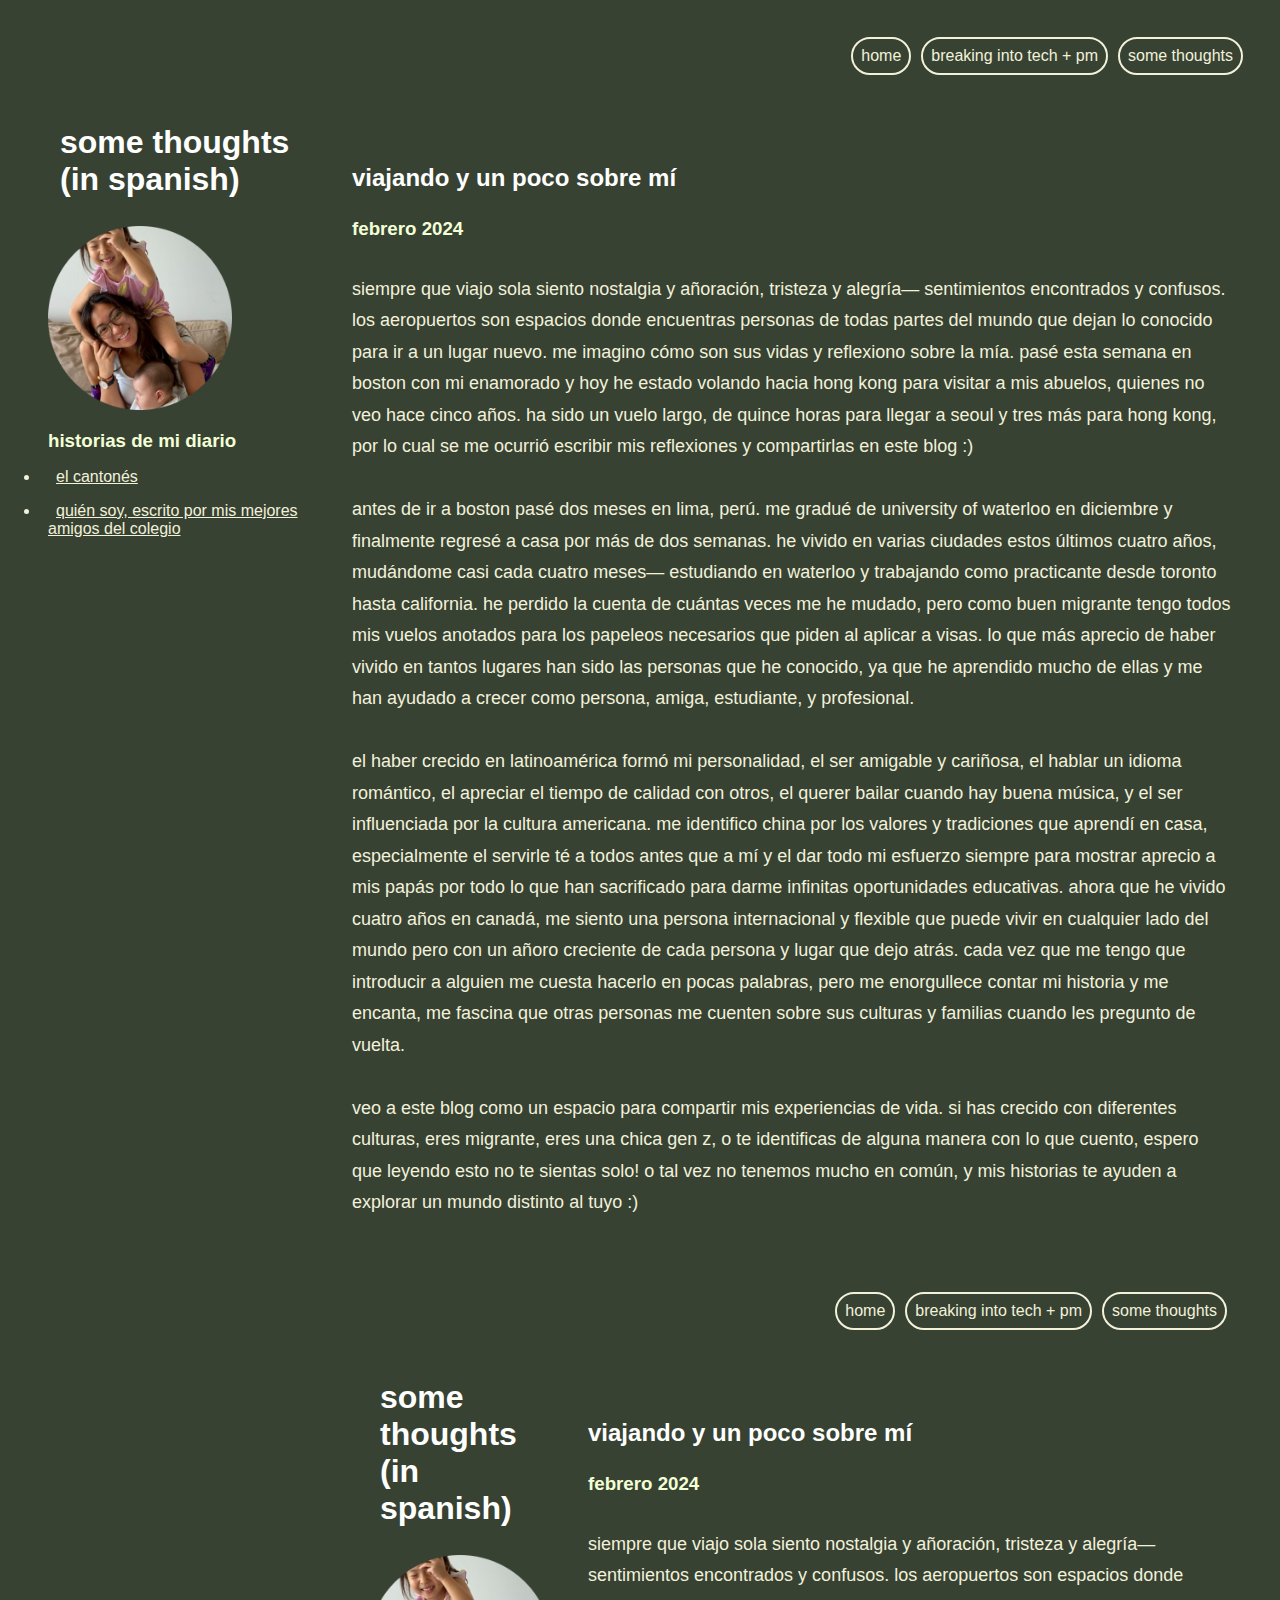
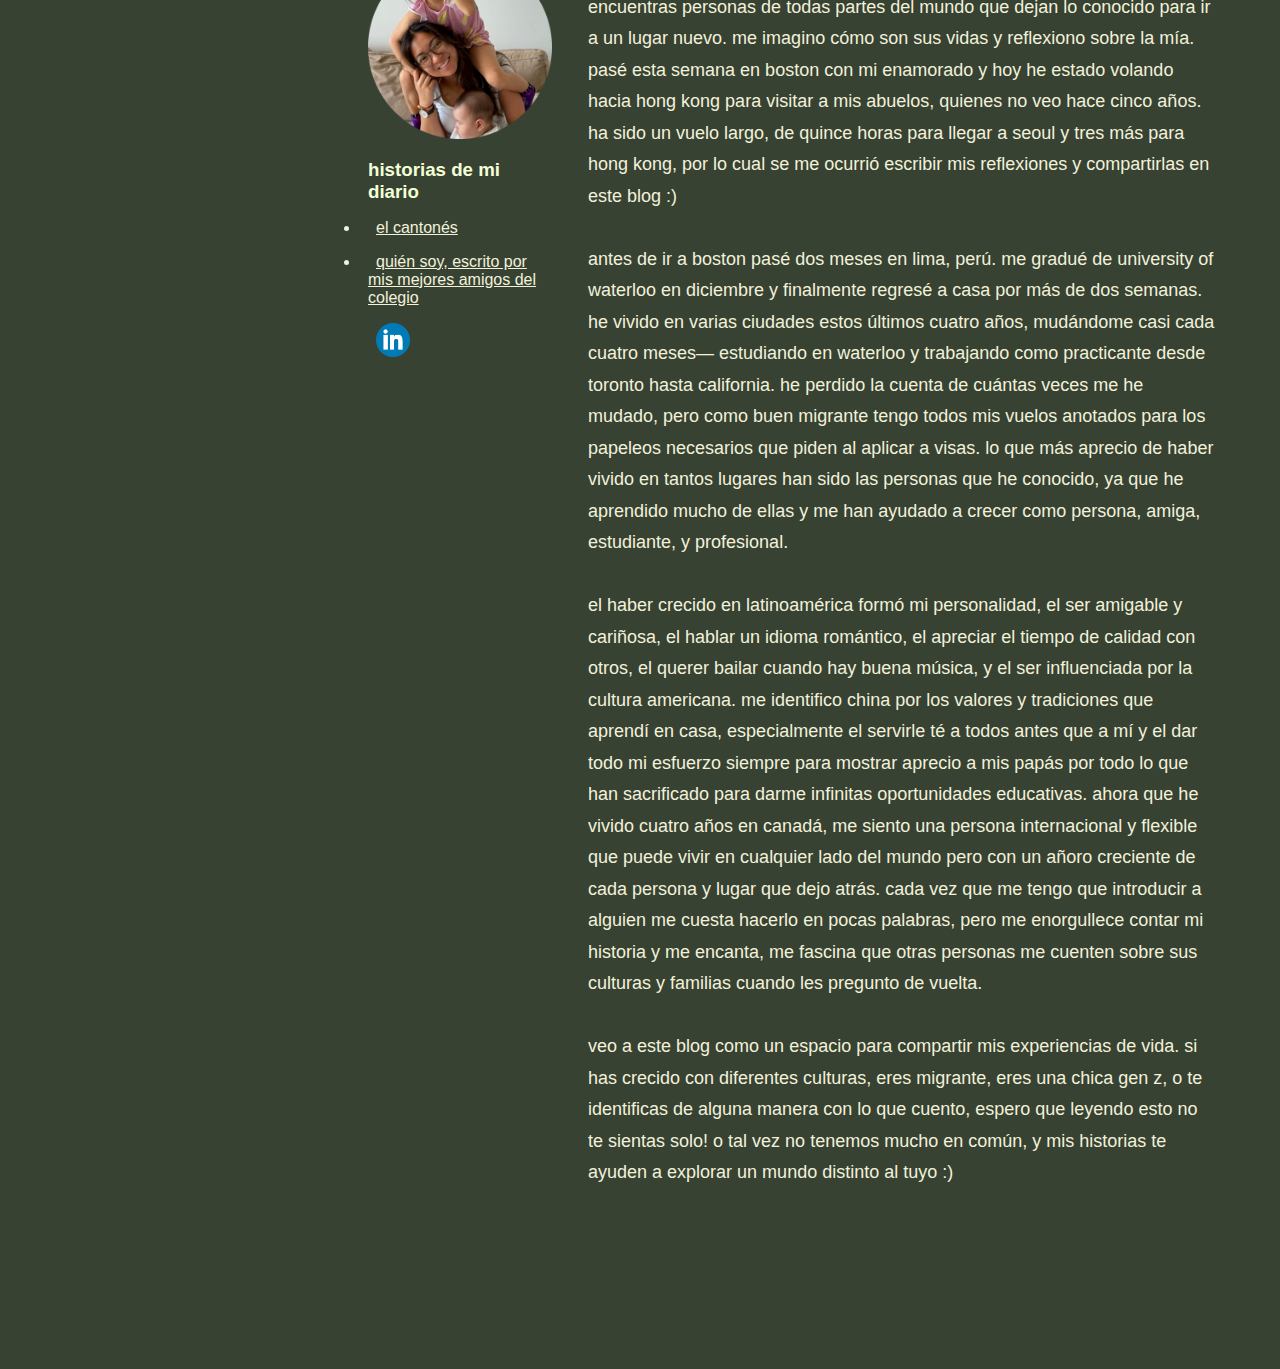
<file: viajando.html>
<!DOCTYPE html>
<!DOCTYPE html>
<html lang="en">
<head>
    <meta charset="UTF-8">
    <meta name="viewport" content="width=device-width, initial-scale=1.0">
    <title>viajando y un poco sobre mí</title>
    <link href="css/index.css" type="text/css" rel="stylesheet">
</head>
<body>  
    <div class="topnav">
        <a href="thoughts.html">some thoughts</a>
        <a href="career.html">breaking into tech + pm</a>
        <a href="index.html">home</a>
    </div>

    <div class="row">
        <div class="left-column">
        <h1>some thoughts <br> (in spanish) </h1>
        <img id="pic" src="resources/images/sobrinos.png">
        <h3>historias de mi diario</h3>
        <ul>
            <li><a href="./cantones.html">el cantonés</a></li>
            <li><a href="./amigos-del-colegio.html">quién soy, escrito por mis mejores amigos del colegio</a></li>
        </ul>
        </div>
        
        <div class="right-column" id="header">
        <h2>viajando y un poco sobre mí</h2>
        <h3>febrero 2024</h3>
        <p>
            Siempre que viajo sola siento nostalgia y añoración, tristeza y alegría— sentimientos encontrados y confusos. Los aeropuertos son espacios donde encuentras personas de todas partes del mundo que dejan lo conocido para ir a un lugar nuevo. Me imagino cómo son sus vidas y reflexiono sobre la mía. Pasé esta semana en Boston con mi enamorado y hoy he estado volando hacia Hong Kong para visitar a mis abuelos, quienes no veo hace cinco años. Ha sido un vuelo largo, de quince horas para llegar a Seoul y tres más para Hong Kong, por lo cual se me ocurrió escribir mis reflexiones y compartirlas en este blog :)
            <br>
            <br>
            Antes de ir a Boston pasé dos meses en Lima, Perú. Me gradué de University of Waterloo en diciembre y finalmente regresé a casa por más de dos semanas. He vivido en varias ciudades estos últimos cuatro años, mudándome casi cada cuatro meses— estudiando en Waterloo y trabajando como practicante desde Toronto hasta California. He perdido la cuenta de cuántas veces me he mudado, pero como buen migrante tengo todos mis vuelos anotados para los papeleos necesarios que piden al aplicar a visas. Lo que más aprecio de haber vivido en tantos lugares han sido las personas que he conocido, ya que he aprendido mucho de ellas y me han ayudado a crecer como persona, amiga, estudiante, y profesional. 
            <br>
            <br>
            El haber crecido en Latinoamérica formó mi personalidad, el ser amigable y cariñosa, el hablar un idioma romántico, el apreciar el tiempo de calidad con otros, el querer bailar cuando hay buena música, y el ser influenciada por la cultura americana. Me identifico china por los valores y tradiciones que aprendí en casa, especialmente el servirle té a todos antes que a mí y el dar todo mi esfuerzo siempre para mostrar aprecio a mis papás por todo lo que han sacrificado para darme infinitas oportunidades educativas. Ahora que he vivido cuatro años en Canadá, me siento una persona internacional y flexible que puede vivir en cualquier lado del mundo pero con un añoro creciente de cada persona y lugar que dejo atrás. Cada vez que me tengo que introducir a alguien me cuesta hacerlo en pocas palabras, pero me enorgullece contar mi historia y me encanta, me fascina que otras personas me cuenten sobre sus culturas y familias cuando les pregunto de vuelta.
            <br>
            <br>
            Veo a este blog como un espacio para compartir mis experiencias de vida. Si has crecido con diferentes culturas, eres migrante, eres una chica gen Z, o te identificas de alguna manera con lo que cuento, espero que leyendo esto no te sientas solo! O tal vez no tenemos mucho en común, y mis historias te ayuden a explorar un mundo distinto al tuyo :)</p>
        </p>
</body>
</html><!DOCTYPE html>
<!DOCTYPE html>
<html lang="en">
<head>
    <meta charset="UTF-8">
    <meta name="viewport" content="width=device-width, initial-scale=1.0">
    <title>viajando y un poco sobre mí</title>
    <link href="css/index.css" type="text/css" rel="stylesheet">
</head>
<body>  
    <div class="topnav">
        <a href="thoughts.html">some thoughts</a>
        <a href="career.html">breaking into tech + pm</a>
        <a href="index.html">home</a>
    </div>

    <div class="row">
        <div class="left-column">
        <h1>some thoughts <br> (in spanish) </h1>
        <img id="pic" src="resources/images/sobrinos.png">
        <h3>historias de mi diario</h3>
        <ul>
            <li><a href="./cantones.html">el cantonés</a></li>
            <li><a href="./amigos-del-colegio.html">quién soy, escrito por mis mejores amigos del colegio</a></li>
        </ul>
        <a href="https://www.linkedin.com/in/sophiechus/"><img height="50px" src="resources/images/linkedin.jpg"></a>
        </div>
        
        <div class="right-column" id="header">
        <h2>viajando y un poco sobre mí</h2>
        <h3>febrero 2024</h3>
        <p>
            Siempre que viajo sola siento nostalgia y añoración, tristeza y alegría— sentimientos encontrados y confusos. Los aeropuertos son espacios donde encuentras personas de todas partes del mundo que dejan lo conocido para ir a un lugar nuevo. Me imagino cómo son sus vidas y reflexiono sobre la mía. Pasé esta semana en Boston con mi enamorado y hoy he estado volando hacia Hong Kong para visitar a mis abuelos, quienes no veo hace cinco años. Ha sido un vuelo largo, de quince horas para llegar a Seoul y tres más para Hong Kong, por lo cual se me ocurrió escribir mis reflexiones y compartirlas en este blog :)
            <br>
            <br>
            Antes de ir a Boston pasé dos meses en Lima, Perú. Me gradué de University of Waterloo en diciembre y finalmente regresé a casa por más de dos semanas. He vivido en varias ciudades estos últimos cuatro años, mudándome casi cada cuatro meses— estudiando en Waterloo y trabajando como practicante desde Toronto hasta California. He perdido la cuenta de cuántas veces me he mudado, pero como buen migrante tengo todos mis vuelos anotados para los papeleos necesarios que piden al aplicar a visas. Lo que más aprecio de haber vivido en tantos lugares han sido las personas que he conocido, ya que he aprendido mucho de ellas y me han ayudado a crecer como persona, amiga, estudiante, y profesional. 
            <br>
            <br>
            El haber crecido en Latinoamérica formó mi personalidad, el ser amigable y cariñosa, el hablar un idioma romántico, el apreciar el tiempo de calidad con otros, el querer bailar cuando hay buena música, y el ser influenciada por la cultura americana. Me identifico china por los valores y tradiciones que aprendí en casa, especialmente el servirle té a todos antes que a mí y el dar todo mi esfuerzo siempre para mostrar aprecio a mis papás por todo lo que han sacrificado para darme infinitas oportunidades educativas. Ahora que he vivido cuatro años en Canadá, me siento una persona internacional y flexible que puede vivir en cualquier lado del mundo pero con un añoro creciente de cada persona y lugar que dejo atrás. Cada vez que me tengo que introducir a alguien me cuesta hacerlo en pocas palabras, pero me enorgullece contar mi historia y me encanta, me fascina que otras personas me cuenten sobre sus culturas y familias cuando les pregunto de vuelta.
            <br>
            <br>
            Veo a este blog como un espacio para compartir mis experiencias de vida. Si has crecido con diferentes culturas, eres migrante, eres una chica gen Z, o te identificas de alguna manera con lo que cuento, espero que leyendo esto no te sientas solo! O tal vez no tenemos mucho en común, y mis historias te ayuden a explorar un mundo distinto al tuyo :)</p>
        </p>
</body>
</html>
</file>
<file: css/index.css>
* {
    font-family: Helvetica, Arial, sans-serif;
    background-color: #374233;
    box-sizing: border-box;
    padding: 8px;
  }
  
  h1 {
    color: white;
    margin: 10px;
    padding: 10px;
  }

  p {
    font-size: 18px;
    text-justify: inter-word;
    text-transform: lowercase;
    width: 100%;
    color: #F2F1DA;
    line-height: 1.75;
  }

  h2 {
    color: white;
    margin-bottom: 10px;
    clear: left;
  }

  h3 {
    margin: 0px;
    color: #f3ffd5;
  }

  a {
    color: #F2F1DA;
    background-color: transparent;
  }

  #pic {
    height: 200px;
    width: 200px;
  }

  #inline-pic {
    max-width: 70%;
    height: auto;
  }

  .row {
    display: table;
    content: "";
    clear: both;
  }
 
  .left-column {
    flex: 50%;
    float: left;
    width: 25%;
    margin: auto;
    position: -webkit-sticky;
  }

  .right-column {
    position: relative;
    float: right;
    width: 75%;   
    margin: 2rem auto;
    flex: 50%;
  }

  .topnav {
    overflow: hidden;
    }

  .topnav a {
    float: right;
    color: #F2F1DA;
    border: 2px solid #F2F1DA;
    text-align: center;
    text-decoration: none;
    font-size: 16px;
    border-radius: 20px;
    transition: all 0.15s;
    cursor: pointer;
    margin: 5px;
    }

  .topnav a:hover {
    color: #91968F;
    border: 2px solid #F2F1DA;
    border-radius: 20px;
    border-color: #91968F;
    }
    
    ul {
        margin: 0px;
        padding: 0px;
        color: #F2F1DA;
    }

    .middle {
      margin: auto;
      width: 50%;
      text-align: center;
  }
    .middle img {
      display: block;
      margin-left: auto;
      margin-right: auto;
      width: 50%;
    }

    .youtube-video {
      aspect-ratio: 16 / 9;
      width: 100%;
    }
  
    .flex-parent {
      display: flex;
      max-width: 100%;
    }
    
    .jc-center {
      justify-content: center;
    }

      .hoverbutton {
        background-color: #f3ffd5;
        color: #374233;
        border: 2px solid white;
        text-align: center;
        text-decoration: none;
        font-size: 16px;
        border-radius: 20px;
        transition: all 0.15s;
        cursor: pointer;
        margin: 5px;
        }
      
      .hoverbutton:hover {
        color:#91968F;
        border-color:#91968F;
        }
      
    @media screen and (max-width: 900px) {
    .left-column {
      width: 100%;
      margin: 0;
      padding: 0;
    }

      p {
        width: 100%;
      }
      
      a.hoverbutton{
        width: 100%;
        display:block;
        margin:0.4em auto;
        }
      
      .right-column{
        width: 100%;
        margin: 0px;
        padding: 0;
      }
    }

    .buttongroupmiddle {
      display: block;
    }
</file>
